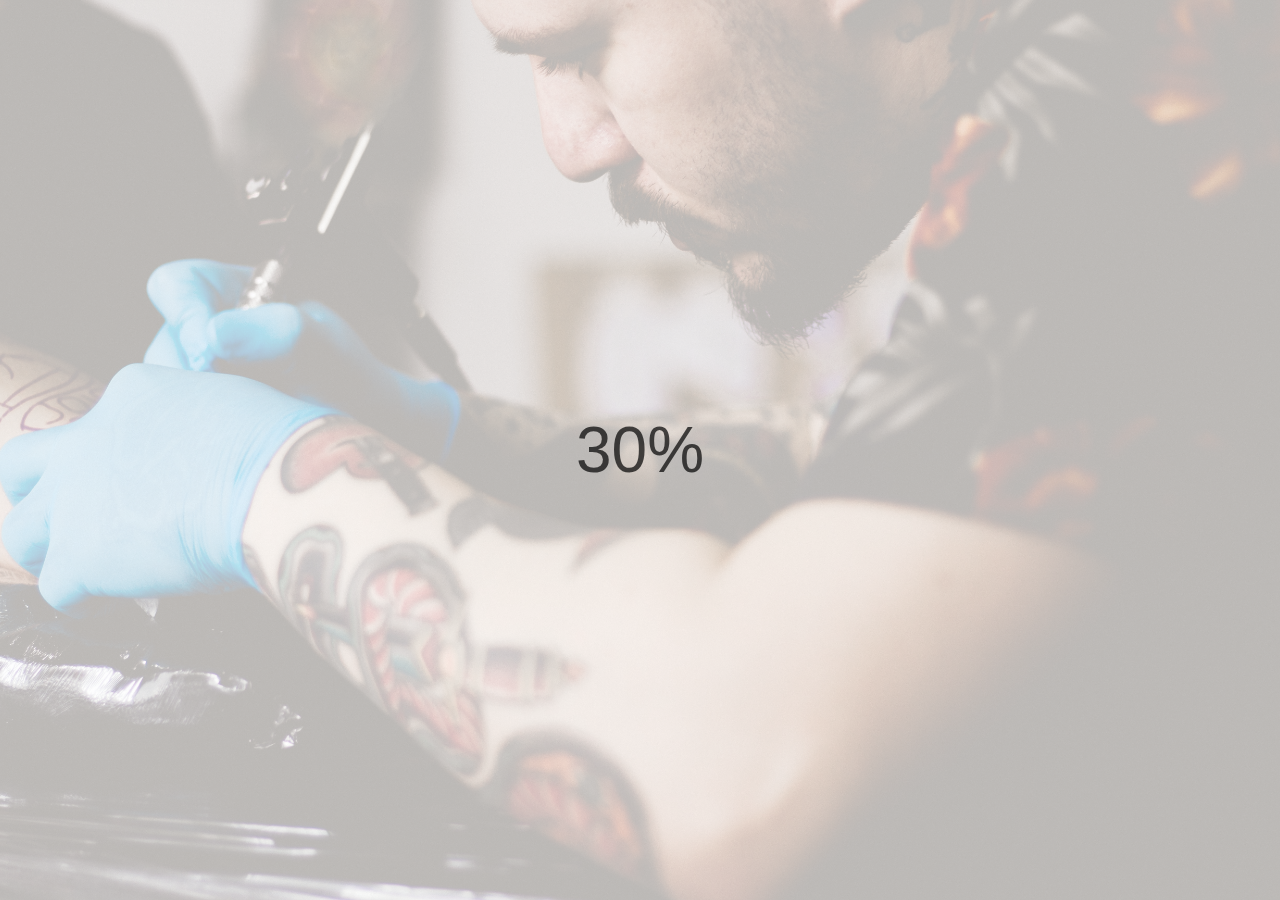
<file: blurry-loading/index.html>
<!DOCTYPE html>
<html lang="en">
    <head>
        <meta charset="UTF-8">
        <meta name="viewport" content="width=device-width, initial-scale=1.0">

        <link type="text/css" rel="stylesheet" href="./style.css"/>
        <script src="./script.js" defer></script>

        <title>#5 - Blurry Loading</title>
    </head>

    <body>
        <main id="content">
            <div id="background-img"></div>
            <p id="counter">50%</p>
        </main>
    </body>
</html>
</file>
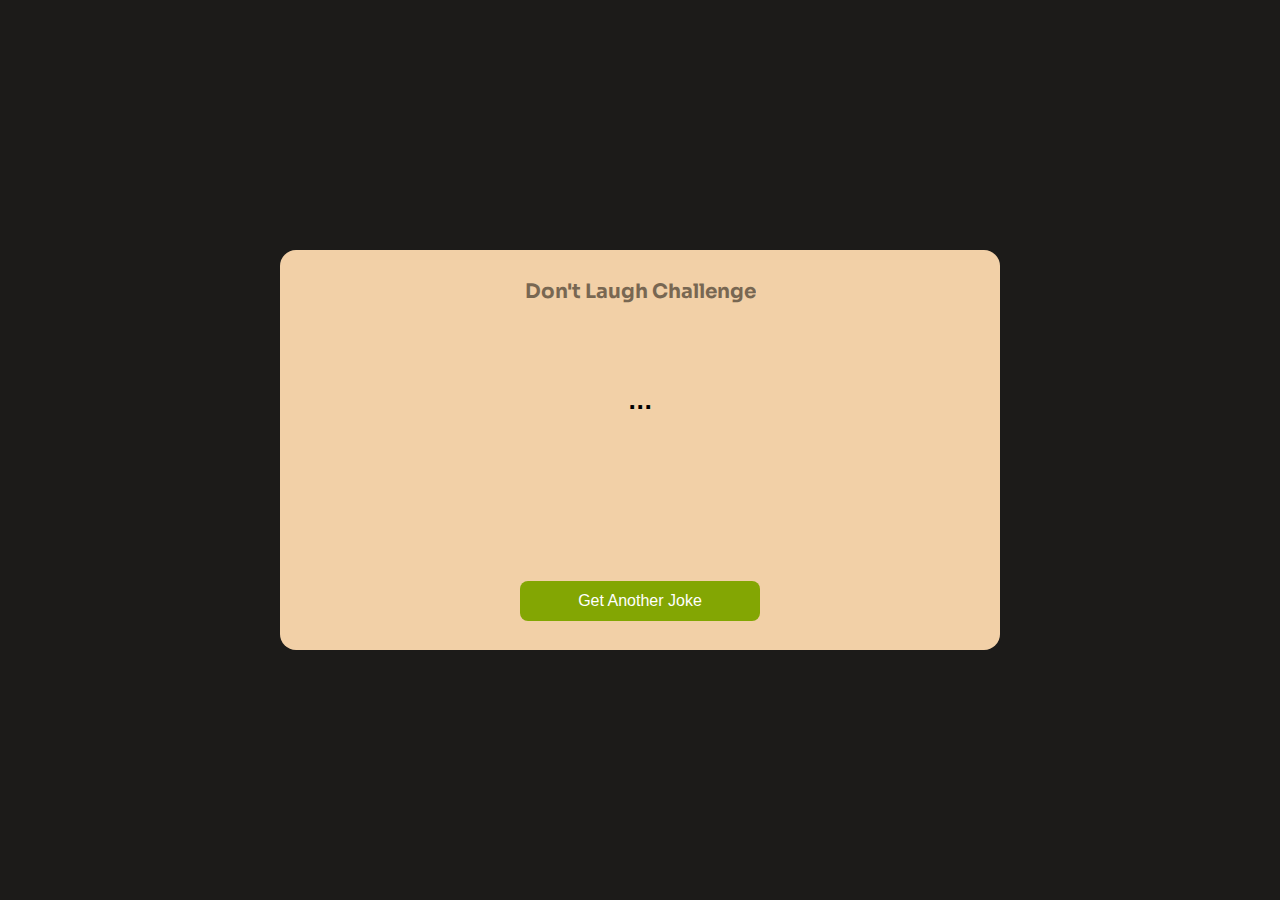
<file: dad-jokes/index.html>
<!DOCTYPE html>

<html lang="en-US">
    <head>
        <meta charset="UTF-8">
        <meta name="viewport" content="width=device-width, initial-scale=1.0">
        <meta name="description" content="A page that generates random jokes">

        <link type="text/css" rel="stylesheet" href="./style.css">
        <script src="./script.js" defer></script>

        <title>#10 - Dad Jokes</title>
    </head>

    <body>
        <main id="content">
            <h1>Don't Laugh Challenge</h1>

            <p id="joke">...</p>

            <button class="btn" id="newJoke">Get Another Joke</button>
        </main>
    </body>
</html>
</file>
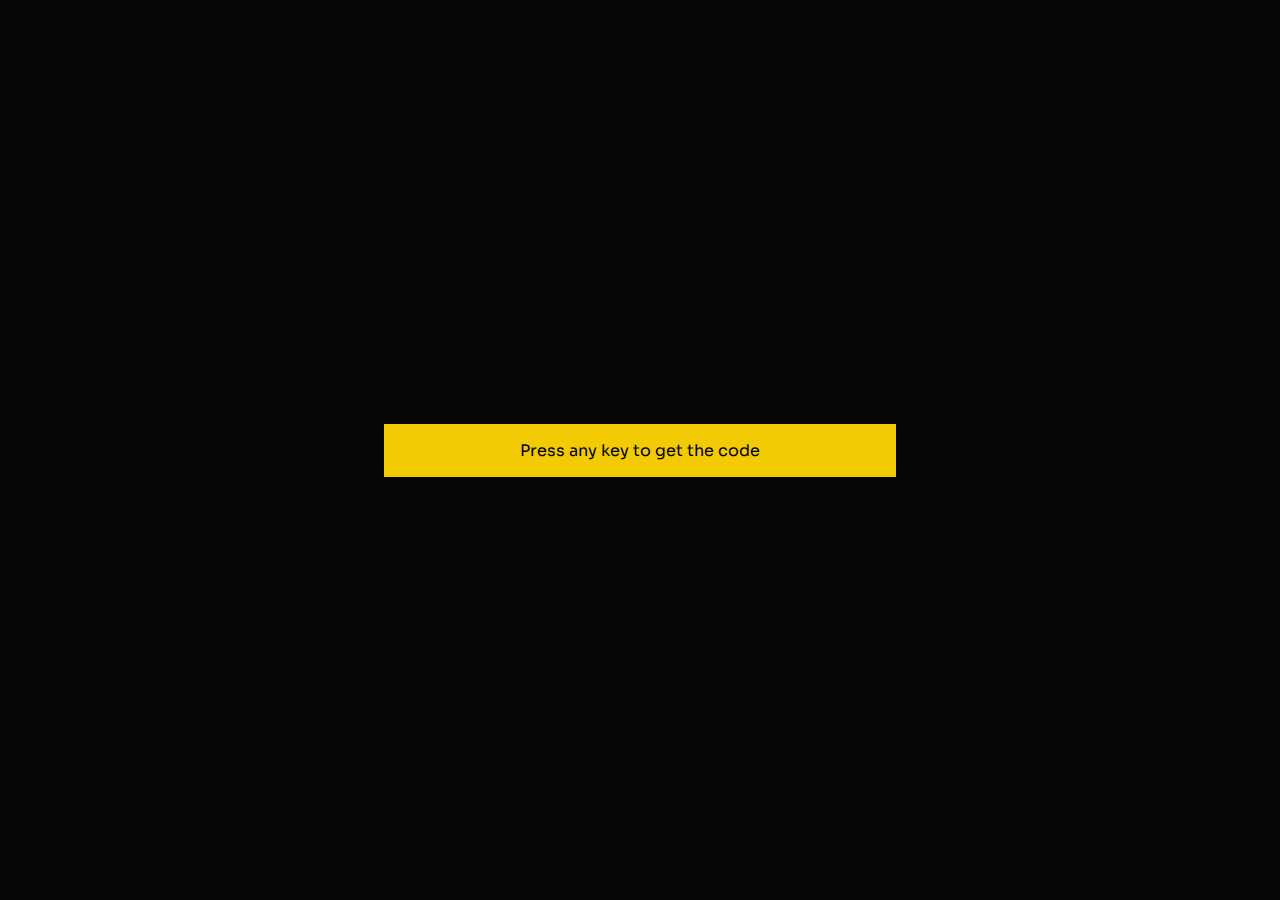
<file: event-keycodes/index.html>
<!DOCTYPE html>

<html lang="en-US">
    <head>
        <meta charset="UTF-8">
        <meta name="viewport" content="width=device-width, initial-scale=1.0">
        <meta name="description" content="A page that displays information about the key pressed on the event.">

        <link type="text/css" rel="stylesheet" href="./style.css">
        <script src="./script.js" defer></script>

        <title>#11 - Event KeyCodes</title>
    </head>

    <body>
        <div id="state">
            <div id="initial-state">
                <p>Press any key to get the code<p></p>
            </div>

            <div id="final-state">
                <div class="prop" id="event-key">
                    <h2>event.key</h2>
                    <p id="event-key-value">X</p>
                </div>

                <div class="prop" id="event-key-code">
                    <h2>event.keyCode</h2>
                    <p id="event-key-code-value">X</p>
                </div>

                <div class="prop" id="event-code">
                    <h2>event.code</h2>
                    <p id="event-code-value">X</p>
                </div>
            </div>
        </div>
    </body>
</html>
</file>
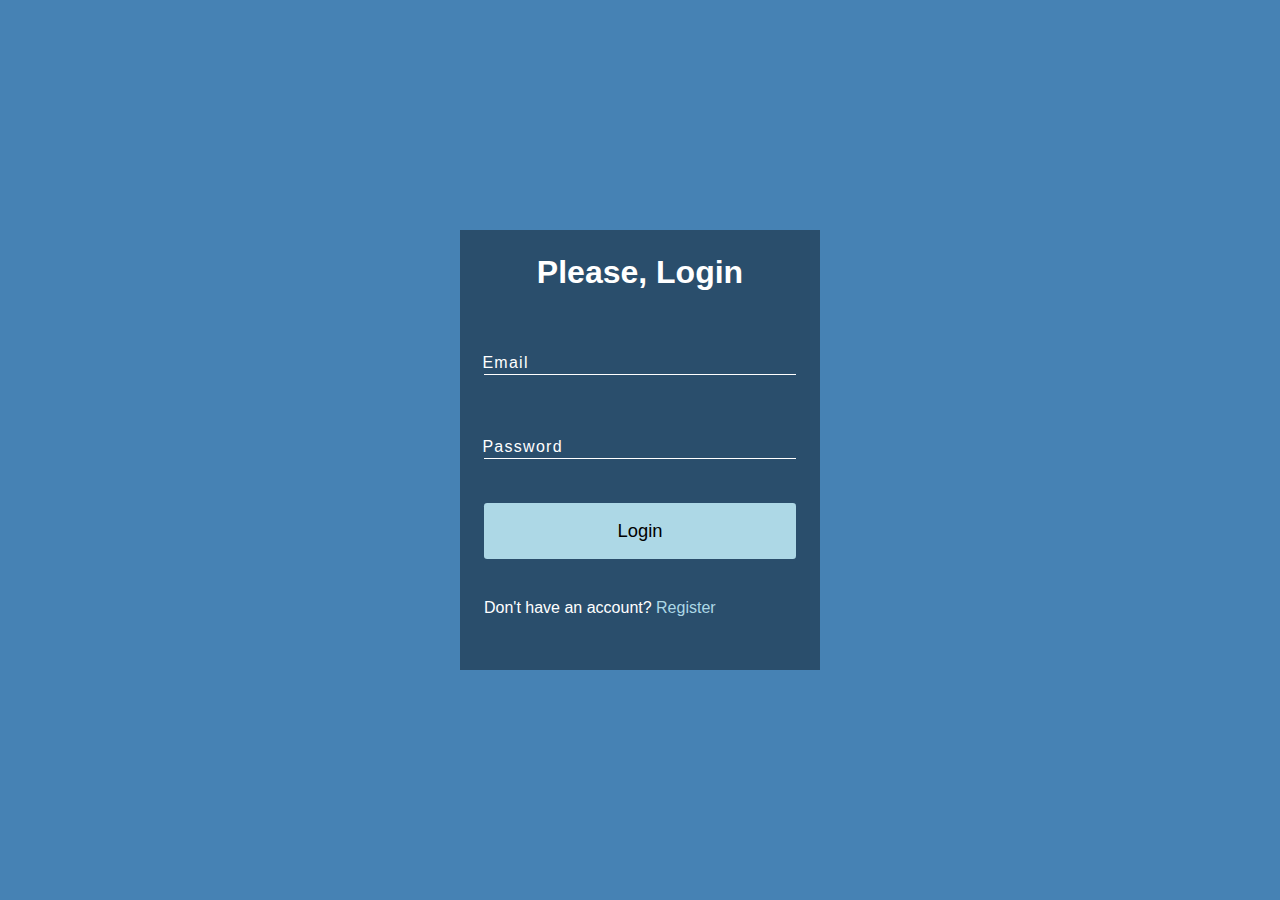
<file: form-input-wave/index.html>
<!DOCTYPE html>

<html lang="en-US">
    <head>
        <meta charset="UTF-8">
        <meta name="viewport" content="width=device-width, initial-scale=1.0">

        <link type="text/css" rel="stylesheet" href="./style.css">
        <script src="./script.js" defer></script>

        <title>#8 - Form Input Wave</title>
    </head>

    <body>
        <form id="form" action="#" method="POST">
            <h1>Please, Login</h1>

            <label id="labelEmail" for="email">
                <span>E</span>
                <span>m</span>
                <span>a</span>
                <span>i</span>
                <span>l</span>
            </label>
            <input type="email" name="email" id="email" required>

            <label id="labelPassword" for="password">
                <span >P</span>
                <span>a</span>
                <span>s</span>
                <span>s</span>
                <span>w</span>
                <span>o</span>
                <span>r</span>
                <span>d</span>
            </label>
            <input type="password" name="password" id="password" required>

            <input type="submit" id="btnSub" value="Login">

            <p>Don't have an account? <a href="#">Register</a></p>
        </form>
    </body>
</html>
</file>
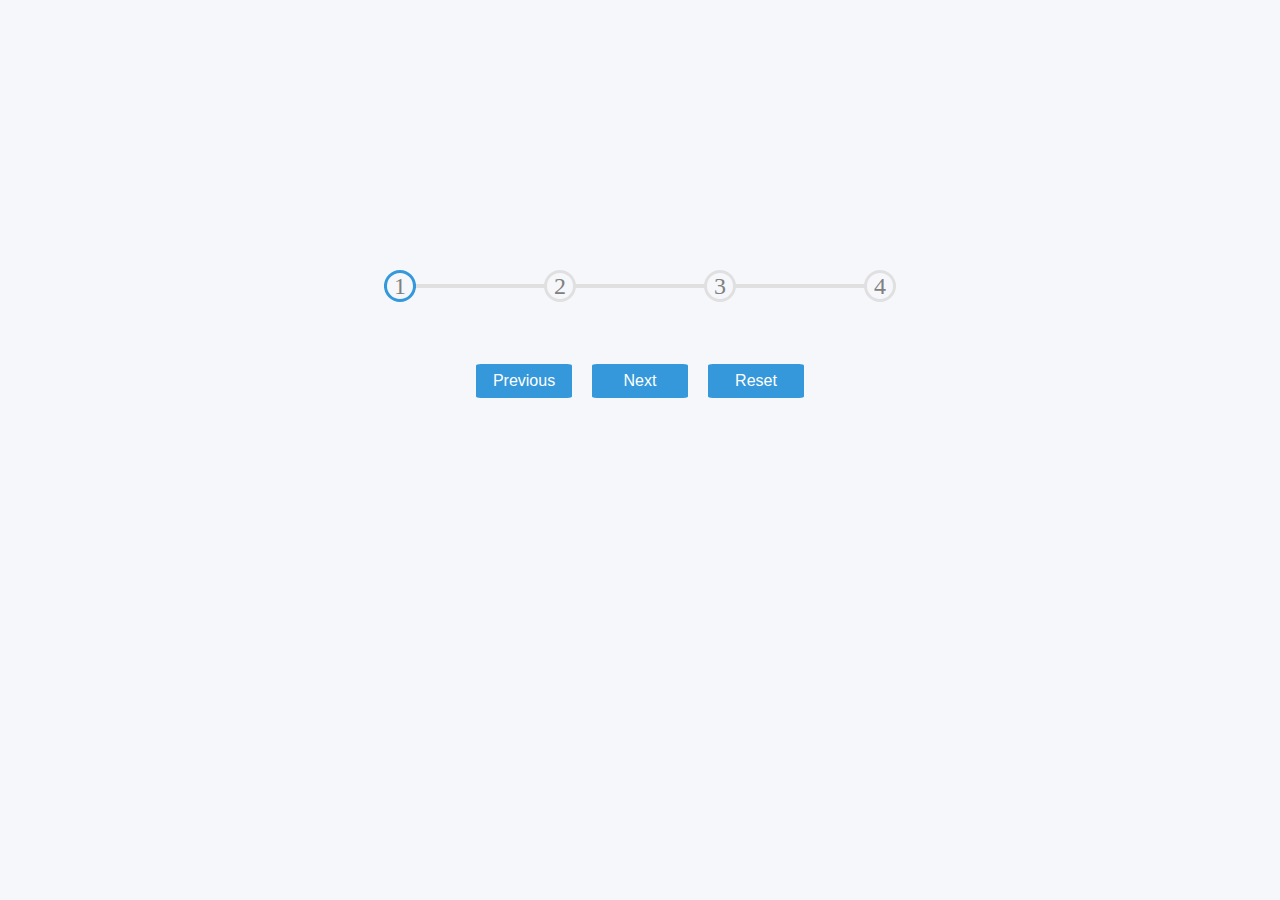
<file: progress-steps/index.html>
<!DOCTYPE html>

<html lang="en-US">
    <head>
        <meta charset="UTF-8">
        <meta name="viewport" content="width=device-width, initial-scale=1"/>

        <link type="text/css" rel="stylesheet" href="./style.css"/>
        <script src="./script.js" defer></script>

        <title>#2 - Progress Steps</title>
    </head>

    <body>
        <main>
            <div id="progress-content">
                <div id="progress-bar"></div>
                <div class="circle active" id="c-1">1</div>
                <div class="circle" id="c-2">2</div>
                <div class="circle" id="c-3">3</div>
                <div class="circle" id="c-4">4</div>
            </div>

            <div id="btns">
                <button class="btn" id="prev">Previous</button>
                <button class="btn" id="next">Next</button>
                <button class="btn" id="reset">Reset</button>
            </div>
        </main>
    </body>
</html>
</file>
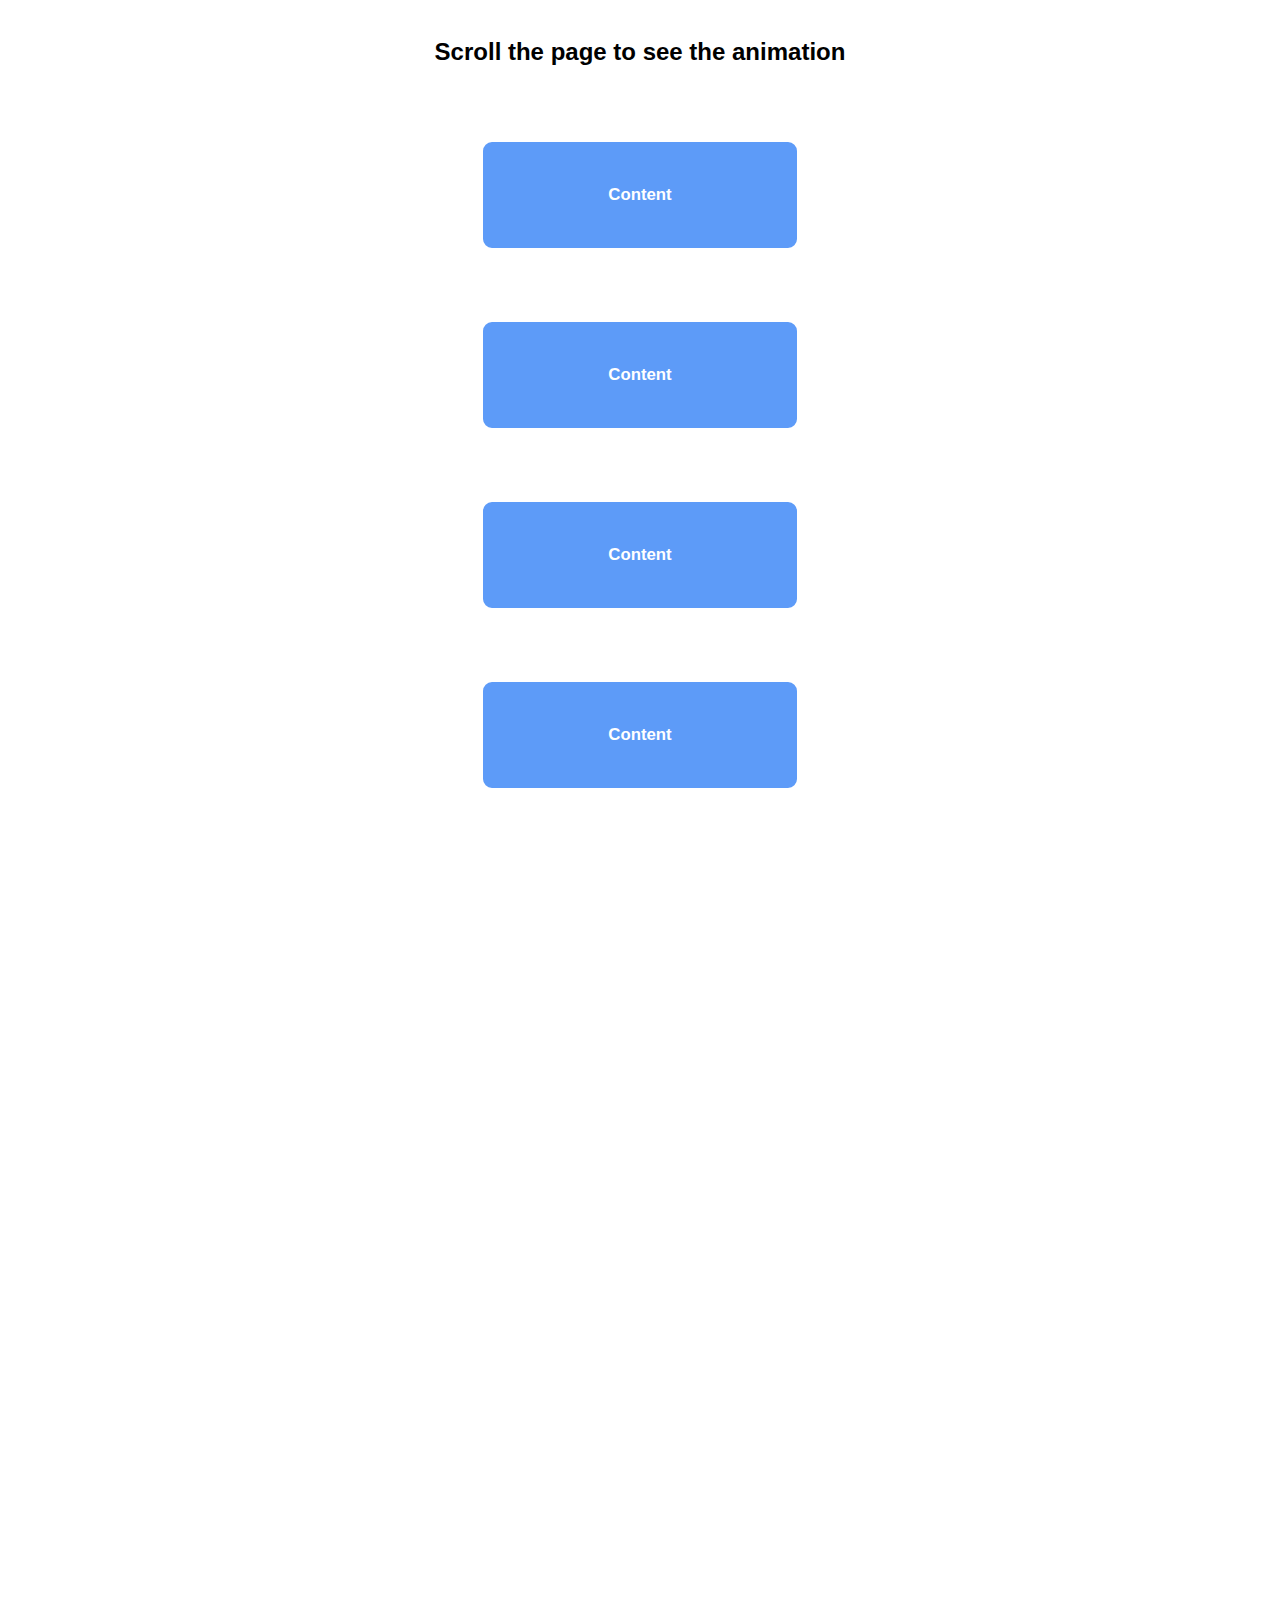
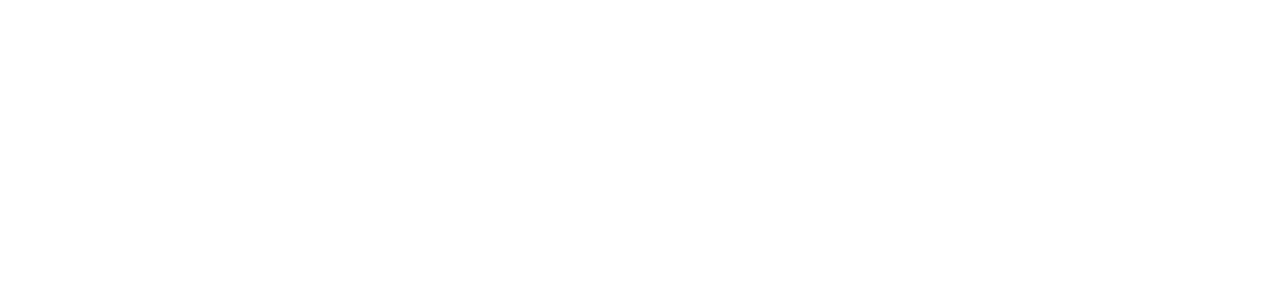
<file: scroll-animation/index.html>
<!DOCTYPE html>
<html lang="en-US">
    <head>
        <meta charset="UTF-8">
        <meta name="viewport" content="width=device-width, initial-scale=1.0">

        <link type="text/css" rel="stylesheet" href="./style.css" />
        <script src="./script.js" defer></script>

        <title>#6 - Scroll Animation</title>
    </head>

    <body>
        <header>
            <h1>Scroll the page to see the animation</h1>
        </header>

        <main id="content">
            <div class="box"><h2>Content</h2></div>
            <div class="box"><h2>Content</h2></div>
            <div class="box"><h2>Content</h2></div>
            <div class="box"><h2>Content</h2></div>
            <div class="box"><h2>Content</h2></div>
            <div class="box"><h2>Content</h2></div>
            <div class="box"><h2>Content</h2></div>
            <div class="box"><h2>Content</h2></div>
            <div class="box"><h2>Content</h2></div>
            <div class="box"><h2>Content</h2></div>
        </main>
    </body>
</html>
</file>
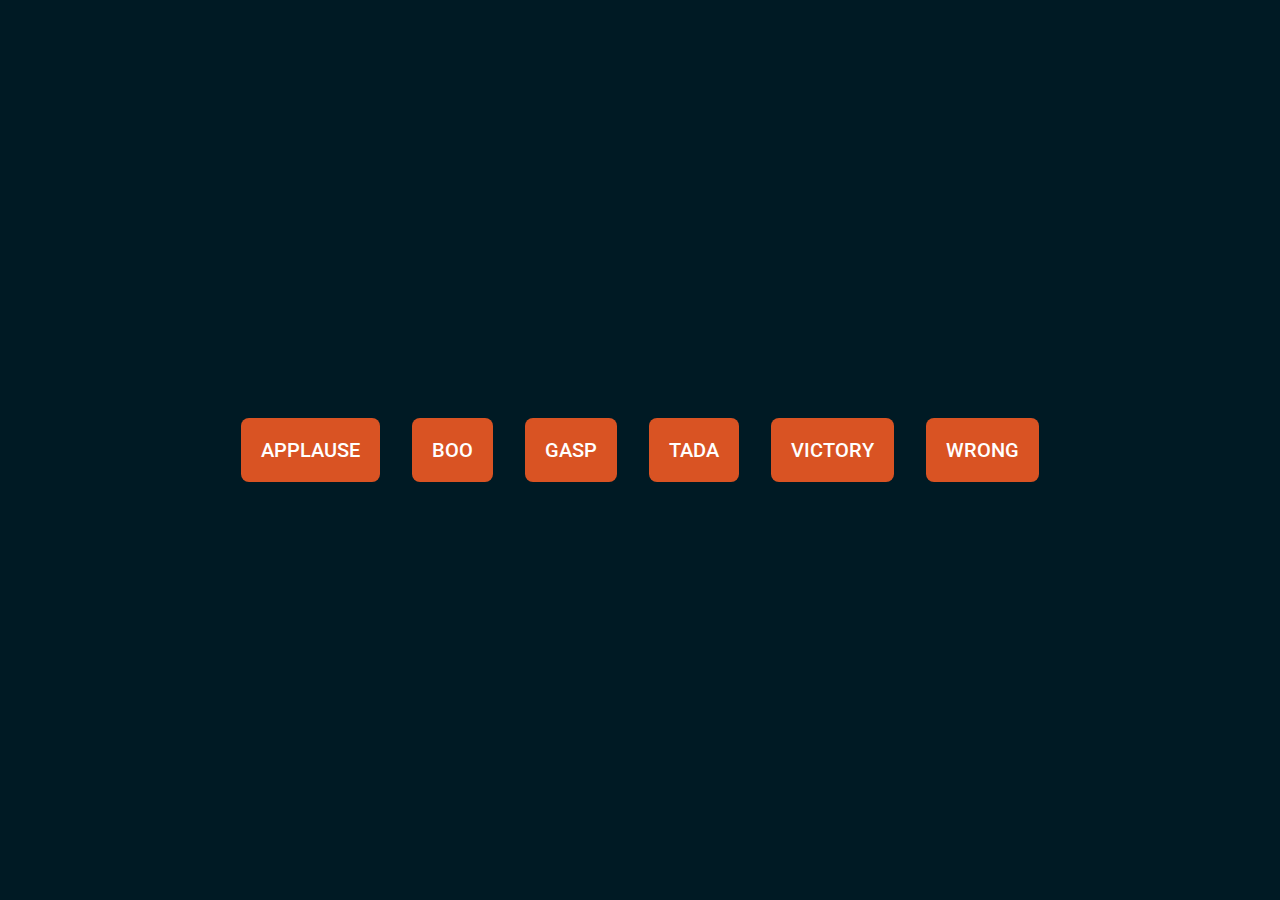
<file: sound-board/index.html>
<!DOCTYPE html>

<html lang="en-US">
    <head>
        <meta charset="UTF-8">
        <meta name="viewport" content="width=device-width, initial-scale=1.0">

        <link type="text/css" rel="stylesheet" href="./src/css/style.css">
        <script src="./src/js/script.js" defer></script>

        <title>#9 - Sound Board</title>
    </head>

    <body>
        <main id="content">
            <button class="btn" id="applause">APPLAUSE</button>
            <button class="btn" id="boo">BOO</button>
            <button class="btn" id="gasp">GASP</button>
            <button class="btn" id="tada">TADA</button>
            <button class="btn" id="victory">VICTORY</button>
            <button class="btn" id="wrong">WRONG</button>
            
            <audio id="song"></audio>
        </main>
    </body>
</html>
</file>
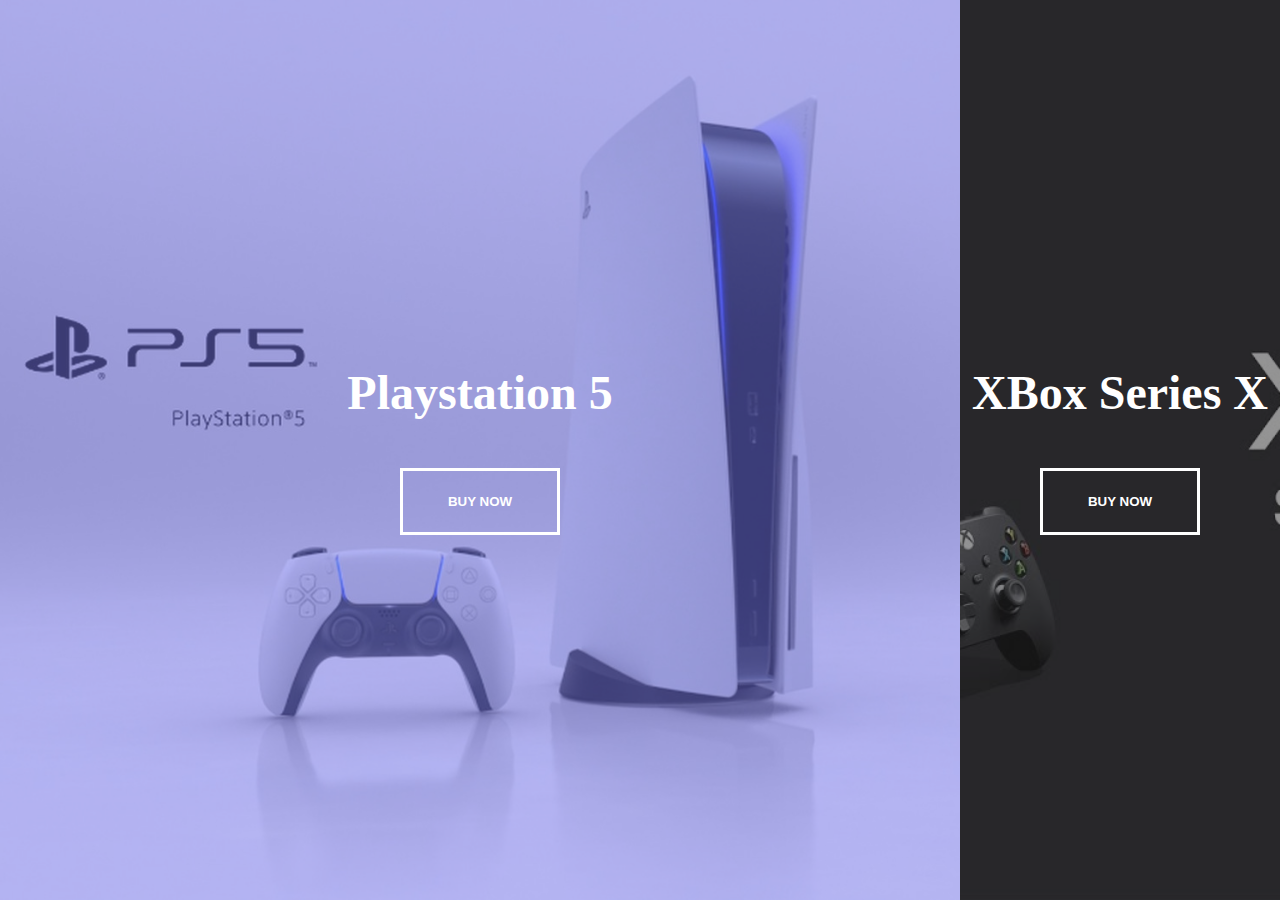
<file: split-landing-page/index.html>
<!DOCTYPE html>
<html lang="en">
    <head>
        <meta charset="UTF-8">
        <meta name="viewport" content="width=device-width, initial-scale=1.0">

        <link type="text/css" rel="stylesheet" href="./style.css">
        <script src="./script.js" defer></script>

        <title>#7 - Split Landing Page</title>
    </head>

    <body>
        <main>
            <section class="box" id="ps">
                <div class="content">
                    <h2>Playstation 5</h2>
                    <button class="btn">BUY NOW</button>
                </div>
            </section>

            <section class="box" id="xbox">
                <div class="content">
                    <h2>XBox Series X</h2>
                    <button class="btn">BUY NOW</button>
                </div>
            </section>
        </main>
    </body>
</html>
</file>
<file: blurry-loading/style.css>
* {
    margin: 0;
    padding: 0;
    box-sizing: border-box;
}

html {
    height: 100%;
}

body {
    height: 100%;
}

#content {
    color: #000;
    height: 100%;
    display: flex;
    align-items: center;
    justify-content: center;
    font-family: Verdana, Geneva, Tahoma, sans-serif;
    font-size: 4rem;
    font-weight: 500;
    z-index: 1;
}

#background-img {
    z-index: -1;
    position: absolute;
    width: 100%;
    height: 100%;
    background-image: url('./background.jpg');
    background-position: center;
    background-size: cover;
    background-repeat: no-repeat;
    opacity: 0;
}
</file>
<file: dad-jokes/style.css>
@import url('https://fonts.googleapis.com/css2?family=Sora&display=swap');

* {
    margin: 0;
    padding: 0;
    box-sizing: border-box;
}

html {
    height: 100%;
}

body {
    height: 100%;
    background-color: #1C1B19;
    display: flex;
    align-items: center;
    justify-content: center;
    padding: 5%;
}

#content {
    background-color: #F2D0A7;
    font-family: 'Sora', sans-serif;
    width: 45rem;
    height: 25rem;
    padding: 1rem;
    flex-shrink: 1;
    display: flex;
    flex-direction: column;
    justify-content: space-around;
    align-items: center;
    text-align: center;
    border-radius: 1rem;
}

#content h1 {
    opacity: 0.5;
    font-size: 1.25rem;
}

#content p {
    height: 10rem;
    margin: 2rem 0;
    font-size: 2rem;
    padding: 1rem;
}

@media only screen and (max-width: 480px) {
    #content p {
        font-size: 1.5rem;
        overflow: scroll;
    }
}

.btn {
    background-color: #83A603;
    color: #FFF;
    font-size: 1rem;
    border: 0;
    border-radius: 0.5rem;
    width: 15rem;
    height: 2.5rem;
}

.btn:hover {
    cursor: pointer;
}
</file>
<file: event-keycodes/style.css>
@import url('https://fonts.googleapis.com/css2?family=Sora&display=swap');

* {
    margin: 0;
    padding: 0;
    box-sizing: border-box;
}

html {
    height: 100%;
}

body {
    height: 100%;
    background-color: #080607;
    display: flex;
    flex-direction: column;
    align-items: center;
    justify-content: center;
    font-family: 'Sora', sans-serif;
}

#state {
    width: 100%;
    display: flex;
    align-items: center;
    justify-content: center;
}

#initial-state {
    background-color: #F2CB05;
    width: 40%;
    padding: 1rem;
    font-size: 1rem;
    text-align: center;
}

#final-state {
    display: none;
    justify-content: center;
    column-gap: 2rem;
    row-gap: 2rem;
    flex-wrap: wrap;
}

.prop {
    background-color: #F27405;
    color: #FFF;
    text-align: center;
}

.prop h2 {
    background-color: #080607;
    font-size: 1rem;
    font-weight: 400;
    padding-bottom: 1rem;
    border: 0;
}

.prop p {
    width: 100%;
    border: 0.1rem solid #FFF;
    padding: 1rem 1rem;
    font-size: 2rem;
}
</file>
<file: form-input-wave/style.css>
* {
    margin: 0;
    padding: 0;
    box-sizing: border-box;
}

html {
    height: 100%;
}

body {
    height: 100%;
    background-color: #4682B4;
    display: flex;
    justify-content: center;
    align-items: center;
    font-family: 'Trebuchet MS', 'Lucida Sans Unicode', 'Lucida Grande', 'Lucida Sans', Arial, sans-serif;
}

#form {
    background-color: #2A4E6C;
    width: 22.5rem;
    height: 27.5rem;
    padding: 1.5rem;
    display: flex;
    flex-direction: column;
    color: #FFF;
}

#form h1{
    text-align: center;
    margin-bottom: 4rem;
}

#email, #password  {
    color: #FFF;
    border:  0;
    border-bottom: 0.1rem solid #FFF;
    background-color: transparent;
    outline: 0;
    padding-bottom: 0.25rem;
}

#form input:focus {
    border-bottom-color: #4682B4;
}

#form label {
    height: 4.75rem;
    width: 16.75rem;
    position: absolute;
}

#labelEmail {
    margin-top: 4.75rem;
}

#labelPassword {
    margin-top: 10rem;
}

label span {
    margin: 0 -0.1rem;
    display: inline-block;
    margin-top: 1.5rem;
    transition: transform 0.1s linear;
}

#email {
    margin-bottom: 4rem;
}

#btnSub {
    margin: 2.75rem 0 2.5rem 0;
    background-color: #ADD8E6;
    font-size: 1.15rem;
    border: none;
    border-radius: 0.2rem;
    height: 3.5rem;
}

#btnSub:hover {
    cursor: pointer;
}

#form a{
    color: #ADD8E6;
    text-decoration: none;
}
</file>
<file: progress-steps/style.css>
* {
    margin: 0;
    padding: 0;
    box-sizing: border-box;
}

:root {
    --content-fill: #3498DB;
    --content-empty: #E0E0E0;
}

body {
    background-color: #F6F7FB;
}

main {
    display: flex;
    flex-direction: column;
    align-items: center;
    justify-content: space-between;
    margin: 30vh auto;
    width: 32rem;
    height: 8rem;
}

#progress-content {
    display: flex;
}

#progress-content::before{
    z-index: -1;
    position: absolute;
    margin-top: 0.875rem;
    display: block;
    content: ' ';
    background-color: var(--content-empty);
    width: 32rem;
    height: 0.25rem;
}

#progress-bar {
    width: 2rem;
    height: 4px;
    position: absolute;
    z-index: 0;
    margin-top: 0.875rem;
    background-color: var(--content-fill);
    transition: width 0.5s ease;
}

.circle {
    width: 2rem;
    height: 2rem;
    text-align: center;
    font-size: 1.5rem;
    color: #808080;
    border: 3px solid var(--content-empty);
    border-radius: 50%;
    margin: 0 8rem 0 0;
    z-index: 1;
    background-color: #F6F7FB;
    transition: border-color 0.5s ease 0.2s;
}

.circle.active {
    border-color: var(--content-fill);
}

#c-4 {
    margin-right: 0;
}

.btn {
    width: 6rem;
    padding: 0.5rem;
    background-color: var(--content-fill);
    color: white;
    border: none;
    border-radius: 5%;
    margin: 0 0.5rem;
    font-size: 1rem;
    font-family: Verdana, Geneva, Tahoma, sans-serif;
}
</file>
<file: scroll-animation/style.css>
* {
    margin: 0;
    padding: 0;
    box-sizing: border-box;
}

body {
    overflow-x: hidden;
}

header {
    padding: 3%;
    text-align: center;
    font-family: Verdana, Geneva, Tahoma, sans-serif;
    font-size: 0.75rem;
}

#content {
    width: 100%;
    height: 200vh;
    display: flex;
    flex-direction: column;
    justify-content: space-around;
    align-items: center;
}

.box {
    background-color: #5d9bf8;
    color: #FFF;
    font-family: Arial, Helvetica, sans-serif;
    font-size: 0.7rem;
    border: 0.2rem solid #FFF;
    border-radius: 0.75rem;
    width: 25vw;
    height: 12.5vh;
    display: flex;
    align-items: center;
    transform: translateX(500%);
    transition: transform 0.7s linear;
}

div.box.active {
    transform: translateX(0);
}

.box:nth-of-type(even) {
    transform: translateX(-500%);
}

.box h2 {
    width: 100%;
    text-align: center;
}
</file>
<file: sound-board/src/css/style.css>
@import url('https://fonts.googleapis.com/css2?family=Roboto:wght@400;500&display=swap');

* {
    margin: 0;
    padding: 0;
    box-sizing: border-box;
}

html {
    height: 100%;
}

body {
    height: 100%;
}

body {
    background-color: #001A24;
    display: flex;
    flex-direction: column;
    justify-content: center;
    align-items: center;
}

#content {
    width: 75%;
    display: flex;
    justify-content: center;
    flex-wrap: wrap;
}

.btn {
    background-color: #D95323;
    color: #FFF;
    font-size: 1.25rem;
    font-family: 'Roboto', sans-serif;
    font-weight: 500;
    border: 0;
    border-radius: 0.5rem;
    padding: 1.25rem;
    margin: 1rem;
    transition: transform 0.2s ease-out;
}

.btn:hover {
    cursor: pointer;
}
</file>
<file: split-landing-page/style.css>
* {
    margin: 0;
    padding: 0;
    box-sizing: border-box;
}

html {
    height: 100%;
}

body {
    height: 100%;
}

main {
    display: flex;
    height: 100%;
}

.box {
    background-position: center;
    background-size: cover;
    background-repeat: no-repeat;
    width: 50%;
    height: 100%;
    display: flex;
    justify-content: center;
    align-items: center;
    z-index: 1;
    transition: width 1s linear;
}

.box .content {
    position: absolute;
    display: flex;
    flex-direction: column;
    align-items: center;
    color: #FFF;
    font-size: 2rem;
    text-align: center;
}

.box::before {
    position: relative;
    z-index: -1;
    content: " ";
    display: block;
    width: 100%;
    height: 100%;
    opacity: 0.5;
}

#ps {
    background-image: url('./img-ps.jpg');
}

#xbox {
    background-image: url('./img-xbox.jpg');
}

#ps::before {
    background-color: #7675E5;
}

#xbox::before {
    background-color: #2A292A;
}

.btn {
    background-color: transparent;
    margin-top: 3rem;
    width: 12.5vw;
    height: 7.5vh;
    color: #FFF;
    border: 0.2rem solid #FFF;
    font-weight: 600;
}
</file>
